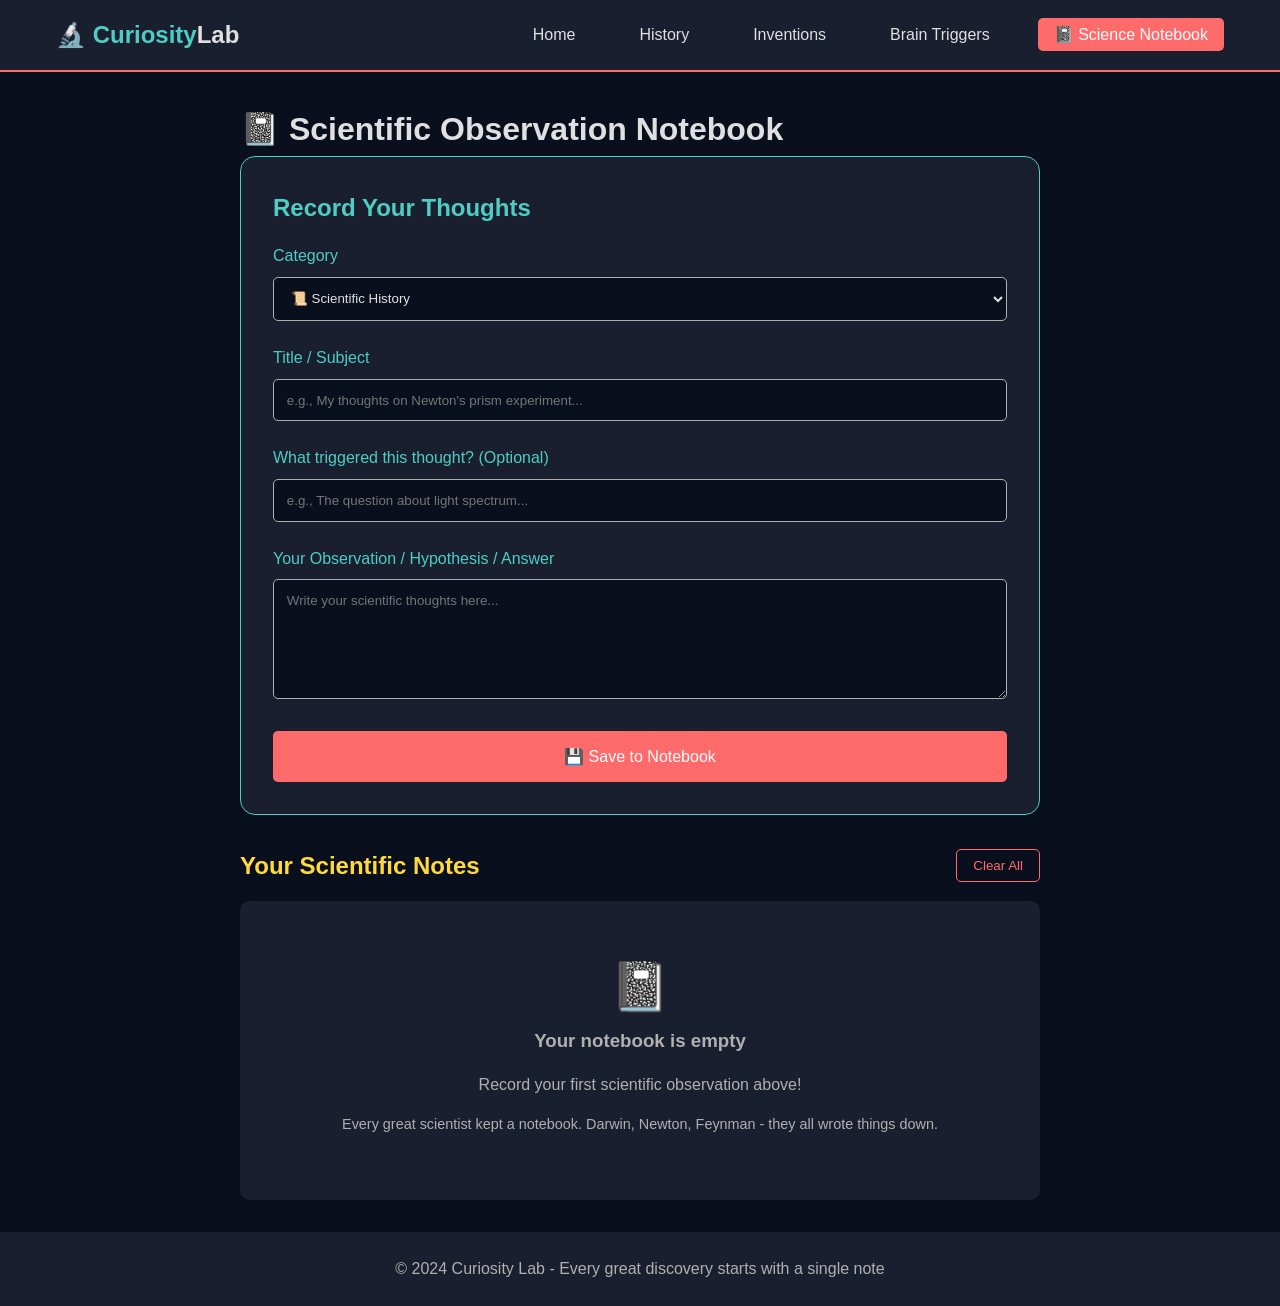
<file: notebook.html>
<!DOCTYPE html>
<html lang="en">
<head>
    <meta charset="UTF-8">
    <meta name="viewport" content="width=device-width, initial-scale=1.0">
    <title>Science Notebook - Curiosity Lab</title>
    <link rel="stylesheet" href="css/style.css">
    <style>
        .notebook-container {
            max-width: 800px;
            margin: 0 auto;
        }
        
        .observation-form {
            background: var(--bg-card);
            padding: 2rem;
            border-radius: 15px;
            margin-bottom: 2rem;
            border: 1px solid var(--accent-teal);
        }
        
        .form-group {
            margin-bottom: 1.5rem;
        }
        
        .form-group label {
            display: block;
            margin-bottom: 0.5rem;
            color: var(--accent-teal);
        }
        
        .form-group input,
        .form-group textarea,
        .form-group select {
            width: 100%;
            padding: 0.8rem;
            background: var(--bg-dark);
            border: 1px solid var(--text-secondary);
            border-radius: 5px;
            color: var(--text-primary);
            font-family: inherit;
        }
        
        .form-group textarea {
            min-height: 120px;
            resize: vertical;
        }
        
        .btn-primary {
            background: var(--accent-red);
            color: white;
            border: none;
            padding: 1rem 2rem;
            border-radius: 5px;
            cursor: pointer;
            font-size: 1rem;
            width: 100%;
            transition: opacity 0.3s;
        }
        
        .btn-primary:hover {
            opacity: 0.9;
        }
        
        .entries-header {
            display: flex;
            justify-content: space-between;
            align-items: center;
            margin: 2rem 0 1rem;
        }
        
        .btn-clear {
            background: transparent;
            border: 1px solid var(--accent-red);
            color: var(--accent-red);
            padding: 0.5rem 1rem;
            border-radius: 5px;
            cursor: pointer;
        }
        
        .entries-grid {
            display: grid;
            gap: 1rem;
        }
        
        .entry-card {
            background: var(--bg-card);
            padding: 1.5rem;
            border-radius: 10px;
            border-left: 3px solid var(--accent-yellow);
            position: relative;
        }
        
        .entry-header {
            display: flex;
            justify-content: space-between;
            margin-bottom: 0.5rem;
            color: var(--accent-teal);
        }
        
        .entry-category {
            background: var(--bg-light);
            padding: 0.2rem 0.5rem;
            border-radius: 3px;
            font-size: 0.8rem;
        }
        
        .entry-question {
            color: var(--accent-yellow);
            font-style: italic;
            margin: 0.5rem 0;
            padding: 0.5rem;
            background: var(--bg-dark);
            border-radius: 5px;
        }
        
        .entry-content {
            margin: 1rem 0;
            line-height: 1.6;
        }
        
        .entry-date {
            color: var(--text-secondary);
            font-size: 0.8rem;
            margin-top: 1rem;
        }
        
        .delete-entry {
            position: absolute;
            top: 1rem;
            right: 1rem;
            background: transparent;
            border: none;
            color: var(--accent-red);
            cursor: pointer;
            font-size: 1.2rem;
        }
        
        .empty-notebook {
            text-align: center;
            padding: 3rem;
            background: var(--bg-card);
            border-radius: 10px;
            color: var(--text-secondary);
        }
        
        .empty-notebook p {
            margin: 1rem 0;
        }
    </style>
</head>
<body>
    <header>
        <nav class="navbar">
            <div class="logo">🔬 <span>Curiosity</span>Lab</div>
            <div class="menu-toggle" id="menuToggle">☰</div>
            <ul class="nav-menu" id="navMenu">
                <li><a href="index.html">Home</a></li>
                <li><a href="history.html">History</a></li>
                <li><a href="inventions.html">Inventions</a></li>
                <li><a href="questions.html">Brain Triggers</a></li>
                <li><a href="notebook.html" class="active">📓 Science Notebook</a></li>
            </ul>
        </nav>
    </header>

    <main>
        <div class="notebook-container">
            <h1 class="section-title">📓 Scientific Observation Notebook</h1>
            
            <div class="observation-form">
                <h2 style="color: var(--accent-teal); margin-bottom: 1rem;">Record Your Thoughts</h2>
                
                <div class="form-group">
                    <label for="entryCategory">Category</label>
                    <select id="entryCategory">
                        <option value="history">📜 Scientific History</option>
                        <option value="invention">💡 Invention Insight</option>
                        <option value="question">🤔 Brain Trigger Response</option>
                        <option value="experiment">🔬 Personal Experiment</option>
                        <option value="observation">🌍 Nature Observation</option>
                    </select>
                </div>
                
                <div class="form-group">
                    <label for="entryTitle">Title / Subject</label>
                    <input type="text" id="entryTitle" placeholder="e.g., My thoughts on Newton's prism experiment...">
                </div>
                
                <div class="form-group">
                    <label for="entryQuestion">What triggered this thought? (Optional)</label>
                    <input type="text" id="entryQuestion" placeholder="e.g., The question about light spectrum...">
                </div>
                
                <div class="form-group">
                    <label for="entryContent">Your Observation / Hypothesis / Answer</label>
                    <textarea id="entryContent" placeholder="Write your scientific thoughts here..."></textarea>
                </div>
                
                <button class="btn-primary" id="saveEntryBtn">💾 Save to Notebook</button>
            </div>
            
            <div class="entries-header">
                <h2 style="color: var(--accent-yellow);">Your Scientific Notes</h2>
                <button class="btn-clear" id="clearAllBtn" onclick="clearAllEntries()">Clear All</button>
            </div>
            
            <div id="entriesContainer" class="entries-grid">
                <!-- Entries will be loaded here -->
            </div>
        </div>
    </main>

    <footer>
        <p>© 2024 Curiosity Lab - Every great discovery starts with a single note</p>
    </footer>

    <script>
        // Load entries on page load
        document.addEventListener('DOMContentLoaded', function() {
            loadEntries();
            
            // Save entry button
            document.getElementById('saveEntryBtn').addEventListener('click', saveEntry);
            
            // Mobile menu
            document.getElementById('menuToggle').addEventListener('click', function() {
                document.getElementById('navMenu').classList.toggle('active');
            });
        });
        
        function saveEntry() {
            const category = document.getElementById('entryCategory').value;
            const title = document.getElementById('entryTitle').value.trim();
            const question = document.getElementById('entryQuestion').value.trim();
            const content = document.getElementById('entryContent').value.trim();
            
            if (!title || !content) {
                alert('Please enter at least a title and your thoughts!');
                return;
            }
            
            const entry = {
                id: Date.now(),
                category: category,
                title: title,
                question: question,
                content: content,
                date: new Date().toLocaleString()
            };
            
            // Get existing entries
            let entries = JSON.parse(localStorage.getItem('notebookEntries') || '[]');
            entries.unshift(entry); // Add to beginning
            localStorage.setItem('notebookEntries', JSON.stringify(entries));
            
            // Clear form
            document.getElementById('entryTitle').value = '';
            document.getElementById('entryQuestion').value = '';
            document.getElementById('entryContent').value = '';
            
            // Reload entries
            loadEntries();
            
            alert('Entry saved to your notebook!');
        }
        
        function loadEntries() {
            const container = document.getElementById('entriesContainer');
            const entries = JSON.parse(localStorage.getItem('notebookEntries') || '[]');
            
            if (entries.length === 0) {
                container.innerHTML = `
                    <div class="empty-notebook">
                        <span style="font-size: 3rem;">📓</span>
                        <h3>Your notebook is empty</h3>
                        <p>Record your first scientific observation above!</p>
                        <p style="font-size: 0.9rem; color: var(--text-secondary);">Every great scientist kept a notebook. Darwin, Newton, Feynman - they all wrote things down.</p>
                    </div>
                `;
                return;
            }
            
            let html = '';
            entries.forEach(entry => {
                const categoryIcons = {
                    history: '📜',
                    invention: '💡',
                    question: '🤔',
                    experiment: '🔬',
                    observation: '🌍'
                };
                
                const categoryNames = {
                    history: 'Scientific History',
                    invention: 'Invention Insight',
                    question: 'Brain Trigger',
                    experiment: 'Experiment',
                    observation: 'Observation'
                };
                
                html += `
                    <div class="entry-card" id="entry-${entry.id}">
                        <button class="delete-entry" onclick="deleteEntry(${entry.id})">✕</button>
                        <div class="entry-header">
                            <span>${categoryIcons[entry.category] || '📝'} ${categoryNames[entry.category] || 'Note'}</span>
                            <span class="entry-category">${entry.category}</span>
                        </div>
                        <h3 style="color: var(--accent-red); margin-bottom: 0.5rem;">${entry.title}</h3>
                        ${entry.question ? `<div class="entry-question">💭 "${entry.question}"</div>` : ''}
                        <div class="entry-content">${entry.content.replace(/\n/g, '<br>')}</div>
                        <div class="entry-date">📅 ${entry.date}</div>
                    </div>
                `;
            });
            
            container.innerHTML = html;
        }
        
        function deleteEntry(id) {
            if (confirm('Delete this entry?')) {
                let entries = JSON.parse(localStorage.getItem('notebookEntries') || '[]');
                entries = entries.filter(entry => entry.id !== id);
                localStorage.setItem('notebookEntries', JSON.stringify(entries));
                loadEntries();
            }
        }
        
        function clearAllEntries() {
            if (confirm('Delete ALL notebook entries? This cannot be undone.')) {
                localStorage.removeItem('notebookEntries');
                loadEntries();
            }
        }
    </script>
</body>
                  </html>
</file>
<file: css/style.css>
* {
  margin: 0;
  padding: 0;
  box-sizing: border-box;
}

:root {
  --bg-dark: #0a0f1e;
  --bg-card: #1a1f2f;
  --bg-light: #1e2639;
  --accent-red: #ff6b6b;
  --accent-teal: #4ecdc4;
  --accent-yellow: #ffd93d;
  --text-primary: #e0e0e0;
  --text-secondary: #b0b0b0;
}

body {
  font-family: -apple-system, BlinkMacSystemFont, 'Segoe UI', Roboto, sans-serif;
  background: var(--bg-dark);
  color: var(--text-primary);
  line-height: 1.6;
  min-height: 100vh;
  display: flex;
  flex-direction: column;
}

/* Navigation */
header {
  background: var(--bg-card);
  border-bottom: 2px solid var(--accent-red);
  position: sticky;
  top: 0;
  z-index: 100;
}

.navbar {
  max-width: 1200px;
  margin: 0 auto;
  padding: 1rem;
  display: flex;
  justify-content: space-between;
  align-items: center;
}

.logo {
  font-size: 1.5rem;
  font-weight: bold;
}

.logo span {
  color: var(--accent-teal);
}

.nav-menu {
  display: flex;
  list-style: none;
  gap: 2rem;
}

.nav-menu a {
  color: var(--text-primary);
  text-decoration: none;
  padding: 0.5rem 1rem;
  border-radius: 5px;
  transition: all 0.3s;
}

.nav-menu a:hover,
.nav-menu a.active {
  background: var(--accent-red);
  color: white;
}

.menu-toggle {
  display: none;
  font-size: 1.5rem;
  cursor: pointer;
}

/* Main Content */
main {
  flex: 1;
  max-width: 1200px;
  margin: 0 auto;
  padding: 2rem 1rem;
  width: 100%;
}

/* Hero Section */
.hero {
  text-align: center;
  padding: 3rem 1rem;
  background: linear-gradient(135deg, var(--bg-card), var(--bg-light));
  border-radius: 20px;
  margin-bottom: 3rem;
  border: 1px solid var(--accent-teal);
}

#dynamicGreeting {
  font-size: 2.5rem;
  margin-bottom: 0.5rem;
  color: var(--accent-yellow);
}

.hero-subtitle {
  color: var(--text-secondary);
  margin-bottom: 2rem;
}

/* Daily Trigger Card */
.daily-trigger-card {
  background: var(--bg-dark);
  padding: 2rem;
  border-radius: 15px;
  max-width: 600px;
  margin: 2rem auto;
  border-left: 4px solid var(--accent-red);
}

.trigger-label {
  color: var(--accent-teal);
  font-size: 0.9rem;
  letter-spacing: 2px;
  margin-bottom: 1rem;
}

.trigger-question {
  font-size: 1.3rem;
  margin-bottom: 1.5rem;
  color: var(--accent-yellow);
}

.btn-small {
  background: transparent;
  border: 1px solid var(--accent-teal);
  color: var(--accent-teal);
  padding: 0.5rem 1rem;
  border-radius: 5px;
  cursor: pointer;
  transition: all 0.3s;
}

.btn-small:hover {
  background: var(--accent-teal);
  color: var(--bg-dark);
}

/* Category Grid */
.category-grid {
  display: grid;
  grid-template-columns: repeat(auto-fit, minmax(250px, 1fr));
  gap: 1.5rem;
  margin: 2rem 0;
}

.category-card {
  background: var(--bg-card);
  padding: 2rem;
  border-radius: 15px;
  text-decoration: none;
  color: var(--text-primary);
  border: 1px solid transparent;
  transition: transform 0.3s, border-color 0.3s;
}

.category-card:hover {
  transform: translateY(-5px);
  border-color: var(--accent-red);
}

.category-emoji {
  font-size: 2.5rem;
  margin-bottom: 1rem;
  display: block;
}

.category-card h3 {
  color: var(--accent-teal);
  margin-bottom: 0.5rem;
}

.category-card p {
  color: var(--text-secondary);
  font-size: 0.9rem;
}

/* Stats Section */
.quick-stats {
  display: grid;
  grid-template-columns: repeat(auto-fit, minmax(150px, 1fr));
  gap: 1rem;
  margin: 3rem 0;
}

.stat-item {
  background: var(--bg-card);
  padding: 1.5rem;
  border-radius: 10px;
  text-align: center;
}

.stat-number {
  display: block;
  font-size: 2rem;
  font-weight: bold;
  color: var(--accent-red);
}

.stat-label {
  color: var(--text-secondary);
  font-size: 0.9rem;
}

/* Footer */
footer {
  background: var(--bg-card);
  text-align: center;
  padding: 1.5rem;
  margin-top: auto;
  color: var(--text-secondary);
}

/* Mobile Responsive */
@media (max-width: 768px) {
  .menu-toggle {
    display: block;
  }
  
  .nav-menu {
    display: none;
    position: absolute;
    top: 100%;
    left: 0;
    right: 0;
    background: var(--bg-card);
    flex-direction: column;
    padding: 1rem;
    gap: 0.5rem;
    border-top: 1px solid var(--accent-red);
  }
  
  .nav-menu.active {
    display: flex;
  }
  
  .nav-menu a {
    display: block;
    padding: 1rem;
  }
  
  #dynamicGreeting {
    font-size: 1.8rem;
  }
  
  .category-grid {
    grid-template-columns: 1fr;
  }
  }
</file>
